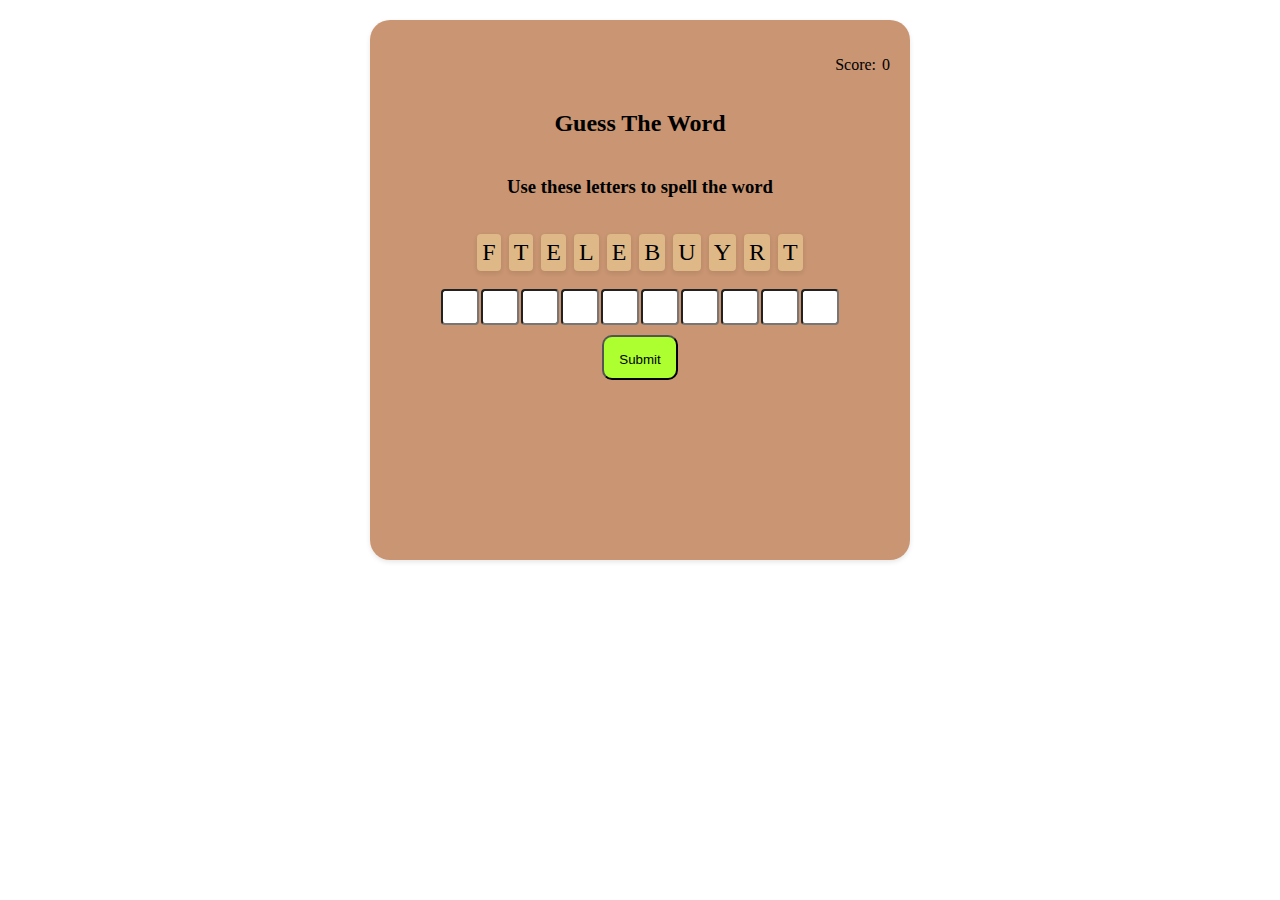
<file: scrambled_words/index.html>
<!DOCTYPE html>
<html lang="en">
<head>
    <meta charset="UTF-8">
    <meta name="viewport" content="width=device-width, initial-scale=1.0">
    <link rel="stylesheet" href="./style.css">
    
    <title>Word Game</title>
</head>
<body>
    

    <div class="container">
        <div class="score_container">
    <p id= "score" class="score">Score:</p>
    <p id= "value" class="value">0</p>
   
</div>
    <h2>Guess The Word</h2>
    <h3>Use these letters to spell the word</h3>
    <p id= "generated_text">
        <span class="letters">F</span>
        <span class="letters">T</span>
        <span class="letters">E</span>
        <span class="letters">L</span>
        <span class="letters">E</span>
        <span class="letters">B</span>
        <span class="letters">U </span>
        <span class="letters">Y</span>
        <span class="letters">R</span>
        <span class="letters">T</span>
   
    </p>
    <div id = "input_boxes" class = "input_boxes">
    <input type="text" >
    <input type="text">
    <input type="text">
    <input type="text">
    <input type="text">
    <input type="text">
    <input type="text">
    <input type="text">
    <input type="text">
    <input type="text">
    </div>
    <button id="submit_button">Submit</button>
    
    </div>
    <p id="result_message"></p>
    <script src="./script.js"></script>
</body>
</html>
</file>
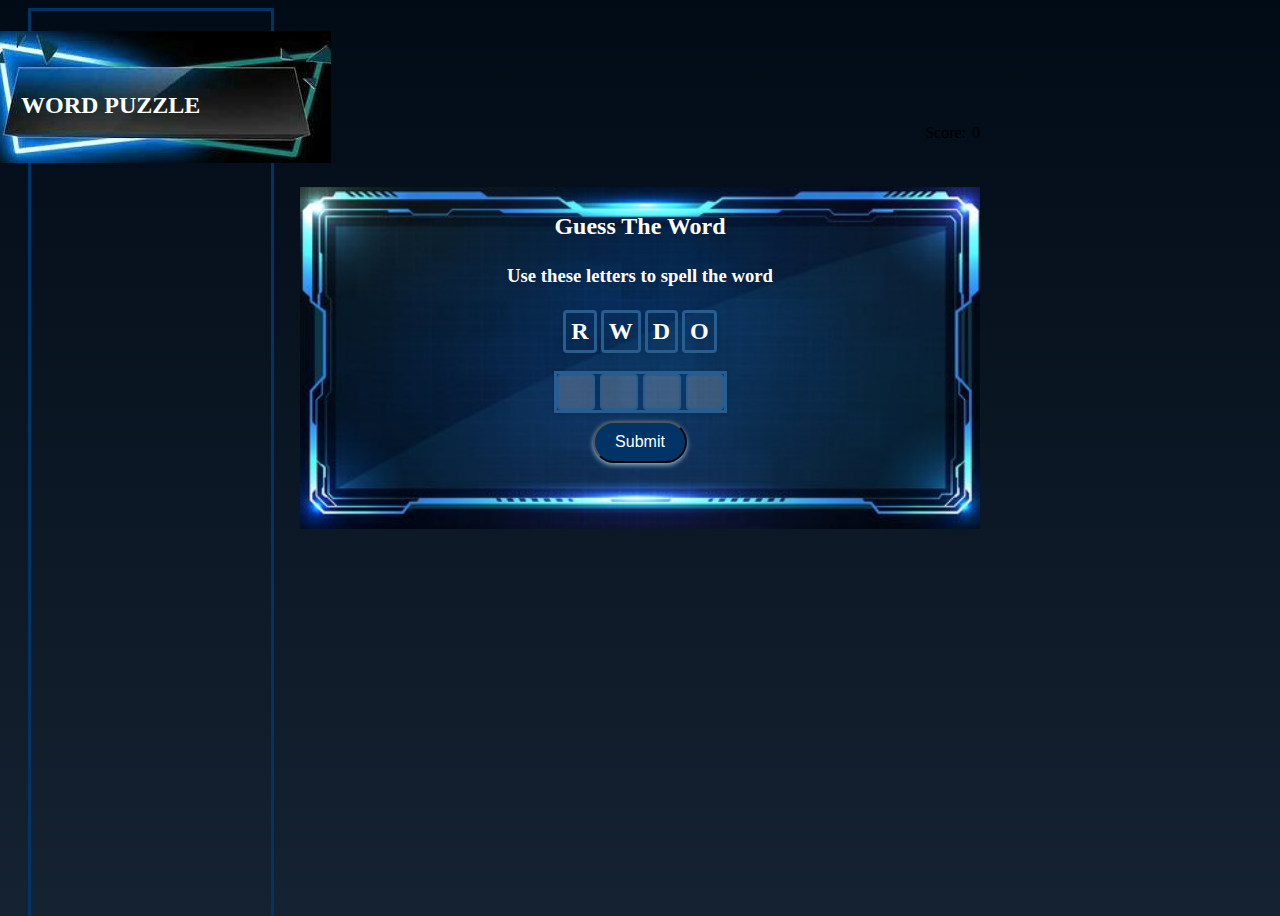
<file: landing.html>
<!DOCTYPE html>
<html lang="en">
<head>
    <meta charset="UTF-8">
    <meta name="viewport" content="width=device-width, initial-scale=1.0">
    <link rel="stylesheet" href="./style.css">
    
    <title>Word Game</title>
</head>
<body>
    <div class="sidebar">
    <div class="logo">
        <p class="title">WORD PUZZLE</p>
    </div>
    <div id="player-list">
       
      
    </div>
    </div>

    <div class="container">
        <div class="score_container">
    <p id= "score" class="score">Score:</p>
    <p id= "value" class="value">0</p>

    
    
   
</div>
    <h2>Guess The Word</h2>
    <h3>Use these letters to spell the word</h3>
    
    
    <p id= "generated_text">
      
   
    </p>
    <div id = "input_boxes" class = "input_boxes">
    
    </div>
    <p id="result_message"></p>
    <audio id="correct_sound" src="./sound-effects/correct-6033.mp3"></audio>
    <audio id="wrong-sound" src="./sound-effects/wrong-47985.mp3"></audio>
    <button id="submit_button">Submit</button>
    <div class="game-over-container" id="game-over-container">
        <p id="winner-message"></p>
        <button id = "play-again-button">Play Again</button>
    </div>
    
    </div>
    
    <script src="./script.js"></script>
</body>
</html>
</file>
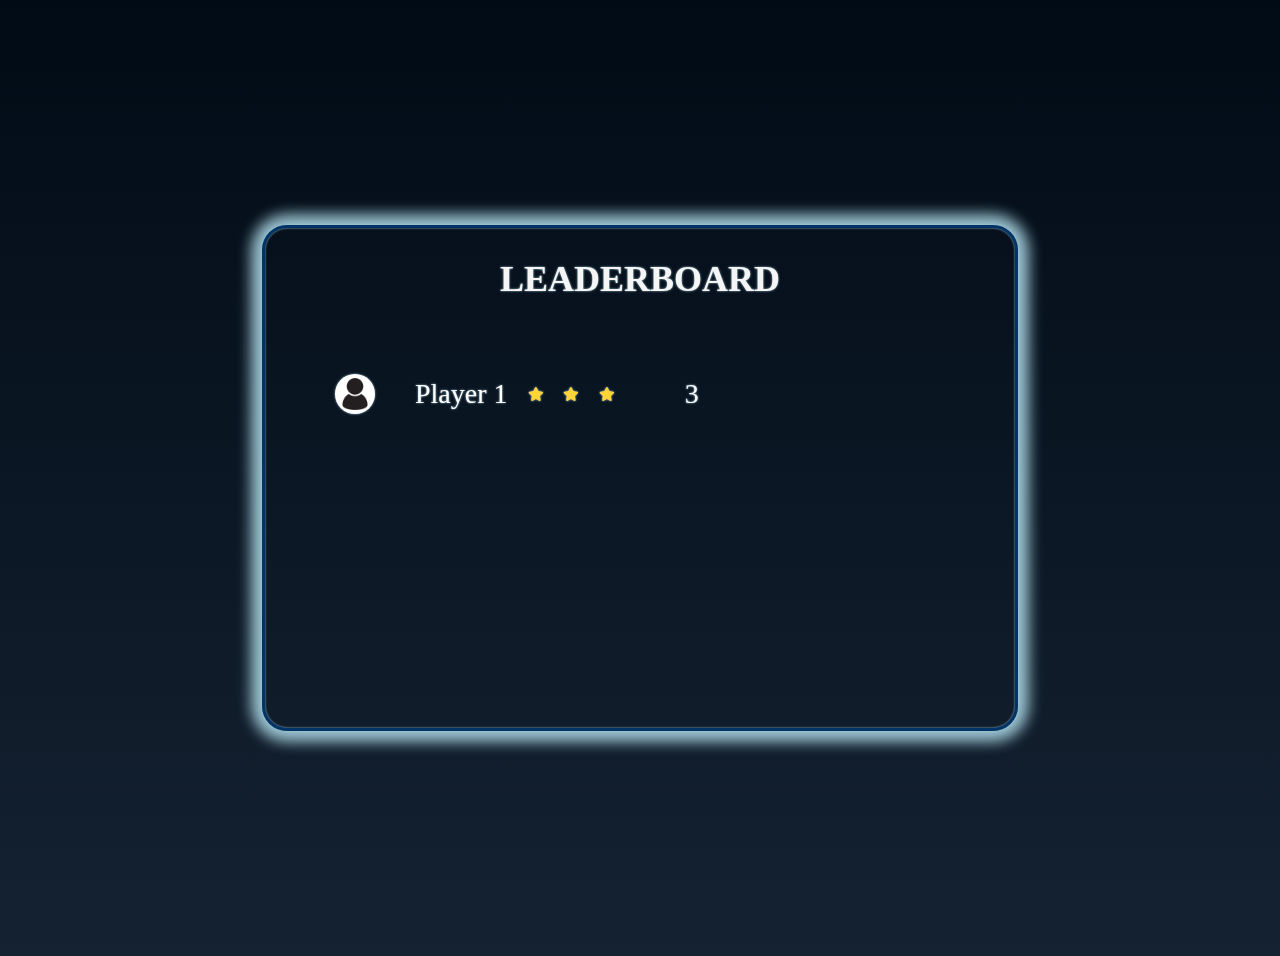
<file: leaderboard.html>
<!DOCTYPE html>
<html lang="en">
<head>
    <meta charset="UTF-8">
    <meta name="viewport" content="width=device-width, initial-scale=1.0">
    <title>LeaderBoard</title>
    <style>
        body{
            background: linear-gradient(to bottom, #010b16, #152231);
            background-size: cover;
            display: flex;
            justify-content: center;
            align-items: center;
            padding: 20px;
            height: 100vh; 
        }
        .container {
           
            border-radius: 25px;
            box-shadow: 0 0 10px rgba(0, 0, 0, 0.1);
            border-style: solid;
            
            border-color: #003366;
            background-color: transparent; 
            box-shadow: 0 0 1em 0.5em rgba(173, 216, 230, 0.8);
            filter: drop-shadow(0 0 1px rgba(173, 216, 230, 0.8));
            height: 500px;
            width: 750px;
            overflow-y: auto;
        

        }
        h2{
            color: whitesmoke;
            text-align: center;
            font-size: 36px;
            font-weight: bold;
            font-family: cursive;
           

        }

        p{
            font-family: cursive;
            font-size: 28px;
            
        }
        .player-container{
            padding: 10px;
            margin-left: 40px;
            display:flex;
            flex-direction: column;
           
        }
        .players{
            display: flex;
            flex-direction: row;
            align-items: center;
           gap: 20px;
            color: white;
        }
        .images{
            border-radius: 50%;
            width: 40px;
            height: 40px;
            margin: 10px;
            padding: 10px;
        }
        .wins{
            margin-left: 40px;
            padding: 10px; 
            color: white;
        }
        
    </style>
</head>

<body>
    <div class="container">
        <h2>LEADERBOARD</h2>
        <div class="player-container" id="leaderboard">
            <div class= "players">
                
                <img class="images" src="../images/profile-icon.jpg" alt="profile">
                <p>Player 1</p>
                   <svg xmlns="http://www.w3.org/2000/svg" height="14" width="15.75" viewBox="0 0 576 512"><!--!Font Awesome Free 6.7.2 by @fontawesome - https://fontawesome.com License - https://fontawesome.com/license/free Copyright 2025 Fonticons, Inc.--><path fill="#FFD43B" d="M316.9 18C311.6 7 300.4 0 288.1 0s-23.4 7-28.8 18L195 150.3 51.4 171.5c-12 1.8-22 10.2-25.7 21.7s-.7 24.2 7.9 32.7L137.8 329 113.2 474.7c-2 12 3 24.2 12.9 31.3s23 8 33.8 2.3l128.3-68.5 128.3 68.5c10.8 5.7 23.9 4.9 33.8-2.3s14.9-19.3 12.9-31.3L438.5 329 542.7 225.9c8.6-8.5 11.7-21.2 7.9-32.7s-13.7-19.9-25.7-21.7L381.2 150.3 316.9 18z"/></svg>
                   <svg xmlns="http://www.w3.org/2000/svg" height="14" width="15.75" viewBox="0 0 576 512"><!--!Font Awesome Free 6.7.2 by @fontawesome - https://fontawesome.com License - https://fontawesome.com/license/free Copyright 2025 Fonticons, Inc.--><path fill="#FFD43B" d="M316.9 18C311.6 7 300.4 0 288.1 0s-23.4 7-28.8 18L195 150.3 51.4 171.5c-12 1.8-22 10.2-25.7 21.7s-.7 24.2 7.9 32.7L137.8 329 113.2 474.7c-2 12 3 24.2 12.9 31.3s23 8 33.8 2.3l128.3-68.5 128.3 68.5c10.8 5.7 23.9 4.9 33.8-2.3s14.9-19.3 12.9-31.3L438.5 329 542.7 225.9c8.6-8.5 11.7-21.2 7.9-32.7s-13.7-19.9-25.7-21.7L381.2 150.3 316.9 18z"/></svg>
                   <svg xmlns="http://www.w3.org/2000/svg" height="14" width="15.75" viewBox="0 0 576 512"><!--!Font Awesome Free 6.7.2 by @fontawesome - https://fontawesome.com License - https://fontawesome.com/license/free Copyright 2025 Fonticons, Inc.--><path fill="#FFD43B" d="M316.9 18C311.6 7 300.4 0 288.1 0s-23.4 7-28.8 18L195 150.3 51.4 171.5c-12 1.8-22 10.2-25.7 21.7s-.7 24.2 7.9 32.7L137.8 329 113.2 474.7c-2 12 3 24.2 12.9 31.3s23 8 33.8 2.3l128.3-68.5 128.3 68.5c10.8 5.7 23.9 4.9 33.8-2.3s14.9-19.3 12.9-31.3L438.5 329 542.7 225.9c8.6-8.5 11.7-21.2 7.9-32.7s-13.7-19.9-25.7-21.7L381.2 150.3 316.9 18z"/></svg>
                    <p class= "wins">3</p>
                    
            </div>
           
        </div>
    </div>

    <script>
        
        async function fetchLeaderboard() {
            try {
                const response = await fetch('http://localhost:8080/leaderboard');
                const data = await response.json();
                renderLeaderboard(data.leaderboard);
            } catch (error) {
                console.error('Error fetching leaderboard:', error);
            }
        }

       
        function renderLeaderboard(leaderboard) {
            const leaderboardContainer = document.getElementById('leaderboard');
            leaderboardContainer.innerHTML = ''; 

            leaderboard.forEach((player, index) => {
                const playerDiv = document.createElement('div');
                playerDiv.className = 'players';

                playerDiv.innerHTML = `
                    
                    <p>Player 1</p>
                   <svg xmlns="http://www.w3.org/2000/svg" height="14" width="15.75" viewBox="0 0 576 512"><!--!Font Awesome Free 6.7.2 by @fontawesome - https://fontawesome.com License - https://fontawesome.com/license/free Copyright 2025 Fonticons, Inc.--><path fill="#FFD43B" d="M316.9 18C311.6 7 300.4 0 288.1 0s-23.4 7-28.8 18L195 150.3 51.4 171.5c-12 1.8-22 10.2-25.7 21.7s-.7 24.2 7.9 32.7L137.8 329 113.2 474.7c-2 12 3 24.2 12.9 31.3s23 8 33.8 2.3l128.3-68.5 128.3 68.5c10.8 5.7 23.9 4.9 33.8-2.3s14.9-19.3 12.9-31.3L438.5 329 542.7 225.9c8.6-8.5 11.7-21.2 7.9-32.7s-13.7-19.9-25.7-21.7L381.2 150.3 316.9 18z"/></svg>
                   <svg xmlns="http://www.w3.org/2000/svg" height="14" width="15.75" viewBox="0 0 576 512"><!--!Font Awesome Free 6.7.2 by @fontawesome - https://fontawesome.com License - https://fontawesome.com/license/free Copyright 2025 Fonticons, Inc.--><path fill="#FFD43B" d="M316.9 18C311.6 7 300.4 0 288.1 0s-23.4 7-28.8 18L195 150.3 51.4 171.5c-12 1.8-22 10.2-25.7 21.7s-.7 24.2 7.9 32.7L137.8 329 113.2 474.7c-2 12 3 24.2 12.9 31.3s23 8 33.8 2.3l128.3-68.5 128.3 68.5c10.8 5.7 23.9 4.9 33.8-2.3s14.9-19.3 12.9-31.3L438.5 329 542.7 225.9c8.6-8.5 11.7-21.2 7.9-32.7s-13.7-19.9-25.7-21.7L381.2 150.3 316.9 18z"/></svg>
                   <svg xmlns="http://www.w3.org/2000/svg" height="14" width="15.75" viewBox="0 0 576 512"><!--!Font Awesome Free 6.7.2 by @fontawesome - https://fontawesome.com License - https://fontawesome.com/license/free Copyright 2025 Fonticons, Inc.--><path fill="#FFD43B" d="M316.9 18C311.6 7 300.4 0 288.1 0s-23.4 7-28.8 18L195 150.3 51.4 171.5c-12 1.8-22 10.2-25.7 21.7s-.7 24.2 7.9 32.7L137.8 329 113.2 474.7c-2 12 3 24.2 12.9 31.3s23 8 33.8 2.3l128.3-68.5 128.3 68.5c10.8 5.7 23.9 4.9 33.8-2.3s14.9-19.3 12.9-31.3L438.5 329 542.7 225.9c8.6-8.5 11.7-21.2 7.9-32.7s-13.7-19.9-25.7-21.7L381.2 150.3 316.9 18z"/></svg>
                    <p class= "wins">3</p>
                `;

                leaderboardContainer.appendChild(playerDiv);
            });
        }

        // Fetch and render leaderboard when the page loads
        document.addEventListener('DOMContentLoaded', fetchLeaderboard);
    </script>
</body>
</html>
</file>
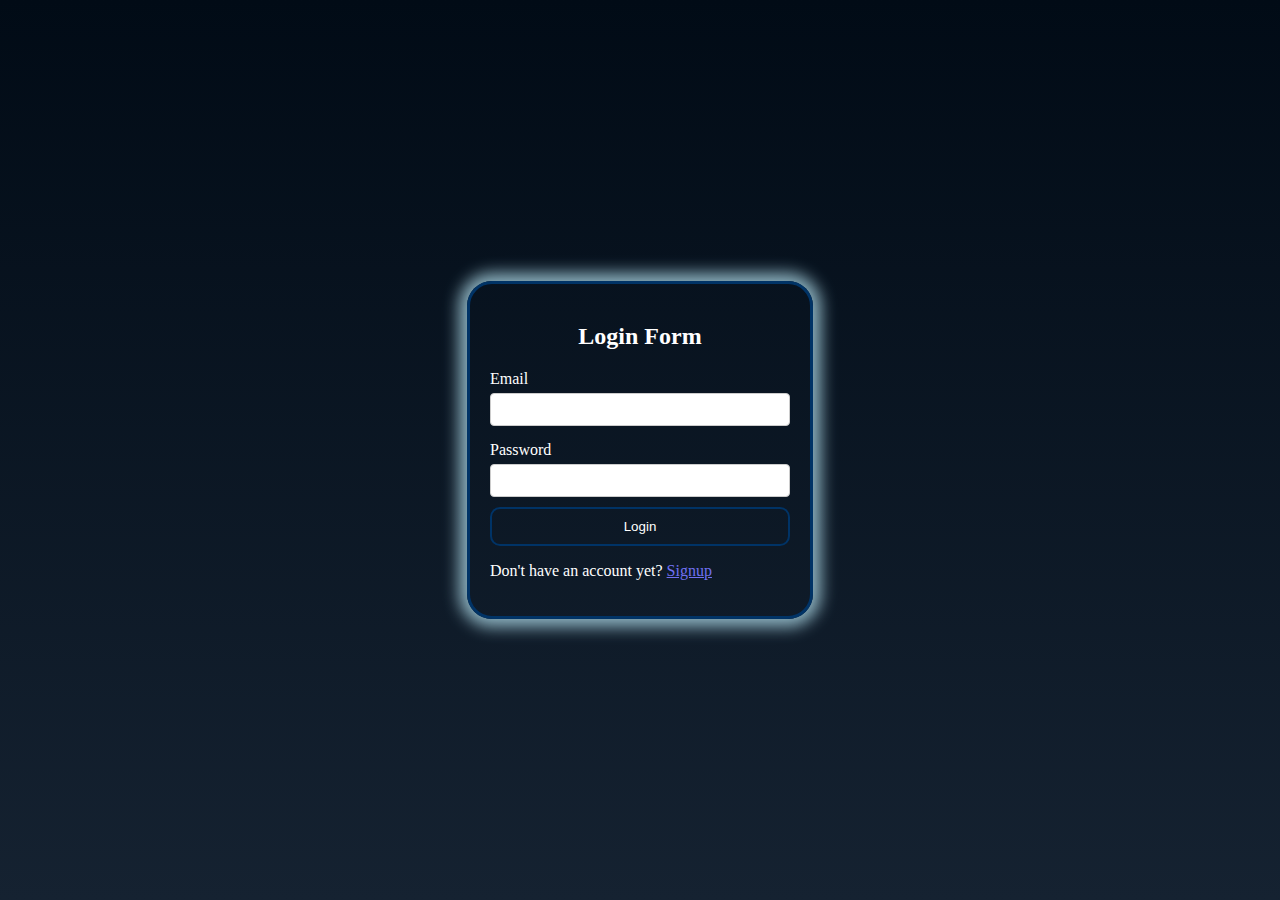
<file: login.html>
<!DOCTYPE html>
<html lang="en">
<head>
    <meta charset="UTF-8">
    <meta name="viewport" content="width=device-width, initial-scale=1.0">
    <link rel="stylesheet" href="./login.css">
    <title>Login</title>
    

        
</head>

<body>
    <div class="container">
        <h2>Login Form</h2>
        <form id="loginForm">
            <div class="form-group">
                <label for="email">Email</label>
                <div id = "input_boxes" class = "input_boxes">
                    <input type="email" id="email" name="email" required>
                </div>
                
            </div>
            <div class="form-group">
                <label for="password">Password</label>
                <div id = "input_boxes" class = "input_boxes">
                <input type="password" id="password" name="password" required>
                <div id = "input_boxes" class = "input_boxes"></div>
            </div>
            <button type="submit"><a href="./menu.html" style="text-decoration: none; color: white">Login</a></button>
        </form>
        <p >Don't have an account yet? <a href="./signup.html">Signup</a></p>
    </div>
    <script>

        let userId = null;
        let username = null;
        document.getElementById("loginForm").addEventListener("submit", async (e) => {
    e.preventDefault();
    const email = document.getElementById("email").value;
    const password = document.getElementById("password").value;

    try {
        const response = await fetch("http://localhost:8080/login", {
            method: "POST",
            headers: {
                "Content-Type": "application/json",
            },
            body: JSON.stringify({ email, password }),
        });

        const result = await response.json();
        console.log(result);
        if (response.ok) {
            localStorage.setItem("userId", result.user_id);
            localStorage.setItem("username", result.username);
            
            
            window.location.href = "./menu.html"; // Show success message
        } else {
            
        }
    } catch (error) {
        console.error("Error:", error);
    }
});

    </script>
    <script src="./script.js"></script>
</body>
</html>
</file>
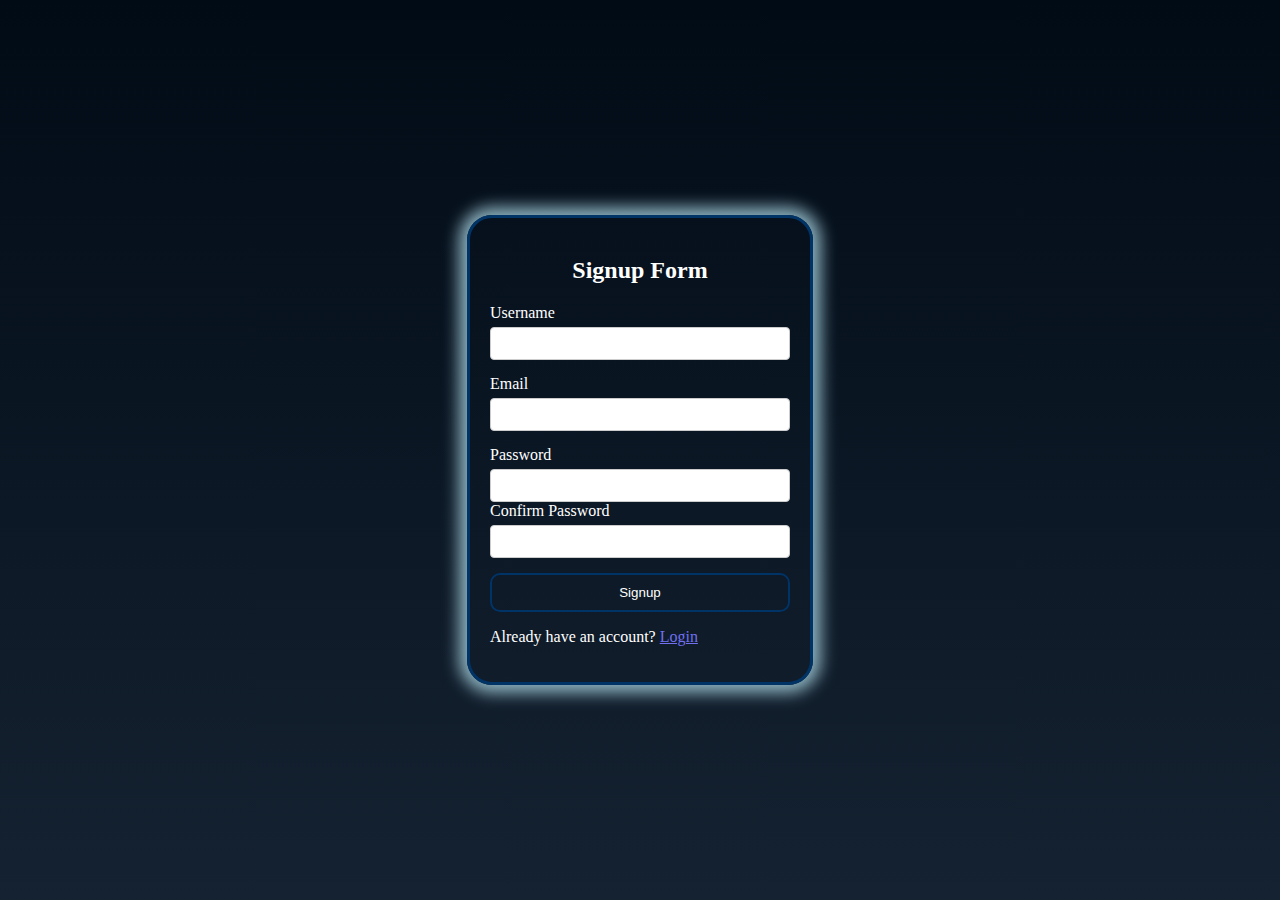
<file: signup.html>
<!DOCTYPE html>
<html lang="en">
<head>
    <meta charset="UTF-8">
    <meta name="viewport" content="width=device-width, initial-scale=1.0">
    <title>Sign up</title>
    <style>
        body {
            background: linear-gradient(to bottom, #010b16, #152231);
            background-repeat: no-repeat;
            font-family: cursive;
            background-size: cover;
            font-family: cursive;
            background-color: #f4f4f4;
            display: flex;
            justify-content: center;
            align-items: center;
            height: 100vh;
            margin: 0;
        }

        .container {
            border-radius: 25px;
            box-shadow: 0 0 10px rgba(0, 0, 0, 0.1);
            border-style: solid;
            
            border-color: #003366;
            background-color: transparent; 
            box-shadow: 0 0 1em 0.5em rgba(173, 216, 230, 0.8);
          
            padding: 20px;
           
           
            width: 300px;
        }

        h2 {
            color: white;
            margin-bottom: 20px;
            text-align: center;
        }

        .form-group {
            margin-bottom: 15px;
        }

        label {
            color: white;
            display: block;
            margin-bottom: 5px;
        }

        input {
            width: 100%;
            padding: 8px;
            box-sizing: border-box;
            border: 1px solid #ccc;
            border-radius: 4px;
        }

        button {
            background-color: transparent;
            border-color: #003366;
            
            border-style: solid;
             
          
            border-radius: 10px;
            width: 100%;
            padding: 10px;
           
            
            color: white;
            border-radius: 10px;
            cursor: pointer;
        }

       

        a{
        color: rgb(112, 112, 241);
        }

        p{
            color: white;
        }

        button::after {
        content: '';
        position: absolute;
        top: 0;
        left: 0;
        right: 0;
        bottom: 0;
        opacity: 0.6;
        box-shadow: 0 0 1em 0.5em rgba(173, 216, 230, 0.8);
        filter: blur(10px); 
        z-index: -1; 
        opacity: 0; 
        transition: opacity 0.3s; 
    
        }


    button:hover::after {
        opacity: 1;
    }

    button:hover{

        transform: translateY(-2px);
    } 

        #message {
            margin-top: 20px;
            text-align: center;
        }

        .error {
            color: red;
            font-size: 0.9em;
        }

        .password-hint {
            font-size: 0.9em;
            color: #666;
            margin-top: 5px;
            display: none;
        }

        .password-strength {
            margin-top: 5px;
        }

        .password-strength div {
            height: 5px;
            border-radius: 4px;
        }

        .weak {
            width: 33%;
            background-color: red;
        }

        .medium {
            width: 66%;
            background-color: orange;
        }

        .strong {
            width: 100%;
            background-color: green;
        }
    </style>
</head>

<body>
    <div class="container">
        <h2>Signup Form</h2>
        <form id="signupForm">
            <div class="form-group">
                <label for="username">Username</label>
                <input type="text" id="username" name="username" required>
            </div>
            <div class="form-group">
                <label for="email">Email</label>
                <input type="email" id="email" name="email" required>
            </div>
            <div class="form-group">
                <label for="password">Password</label>
                <input type="password" id="password" name="password" required>
            <div class="form-group">
                <label for="confirmPassword">Confirm Password</label>
                <input type="password" id="confirmPassword"
                    name="confirmPassword" required>
                <span id="confirmPasswordError" class="error"></span>
            </div>
            <button type="submit"><a href="./menu.html" style="text-decoration: none; color: white">Signup</a></button>
        </form>
        <p >Already have an account? <a href="./login.html">Login</a></p>
    </div>


    <script>
        document.getElementById("signupForm").addEventListener("submit", async (e) => {
            e.preventDefault();
    
            const username = document.getElementById("username").value;
            const email = document.getElementById("email").value;
            const password = document.getElementById("password").value;
            const confirmPassword = document.getElementById("confirmPassword").value;
    
            if (password !== confirmPassword) {
                document.getElementById("confirmPasswordError").innerText = "Passwords do not match!";
                return;
            }
    
            const response = await fetch("http://localhost:8080/signup", {
                method: "POST",
                headers: { "Content-Type": "application/json" },
                body: JSON.stringify({ username, email, password }),
            });
    
            const result = await response.json();
    
            if (response.ok) {
               
                window.location.href = "./login.html";
            } else {
               
            }
        });
    </script>
    
</body>
</html>
</file>
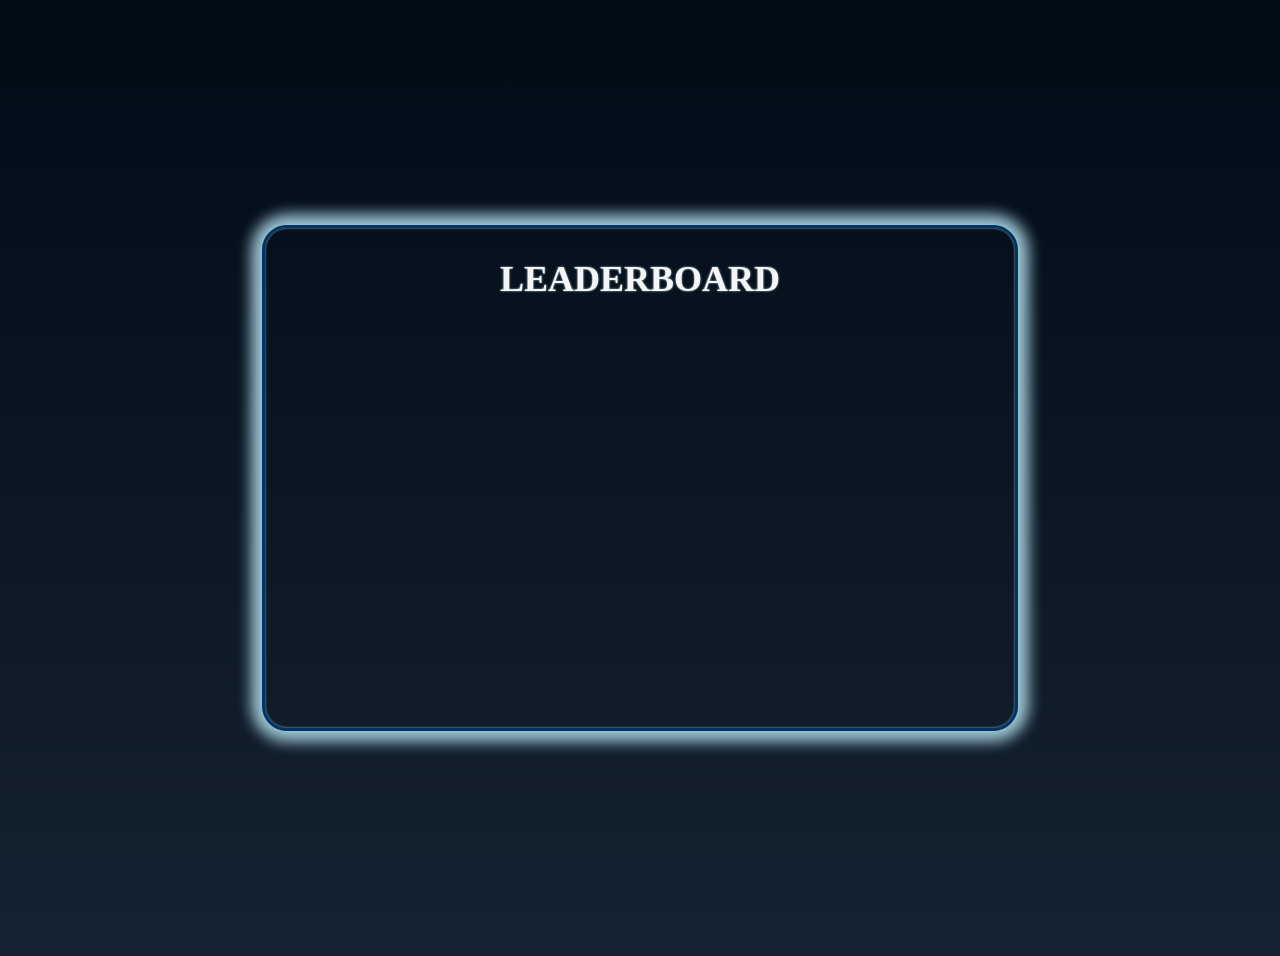
<file: scrambled_words/frontend/leaderboard.html>
<!DOCTYPE html>
<html lang="en">
<head>
    <meta charset="UTF-8">
    <meta name="viewport" content="width=device-width, initial-scale=1.0">
    <title>LeaderBoard</title>
    <style>
        body{
            background: linear-gradient(to bottom, #010b16, #152231);
            background-size: cover;
            display: flex;
            justify-content: center;
            align-items: center;
            padding: 20px;
            height: 100vh; 
        }
        .container {
           
            border-radius: 25px;
            box-shadow: 0 0 10px rgba(0, 0, 0, 0.1);
            border-style: solid;
            
            border-color: #003366;
            background-color: transparent; 
            box-shadow: 0 0 1em 0.5em rgba(173, 216, 230, 0.8);
            filter: drop-shadow(0 0 1px rgba(173, 216, 230, 0.8));
            height: 500px;
            width: 750px;
            overflow-y: auto;
        

        }
        h2{
            color: whitesmoke;
            text-align: center;
            font-size: 36px;
            font-weight: bold;
            font-family: cursive;
           

        }

        p{
            font-family: cursive;
            font-size: 28px;
            
        }
        .player-container{
            padding: 10px;
            margin-left: 40px;
           
        }
        .players{
            display: flex;
            flex-direction: row;
            align-items: center;
           gap: 20px;
            color: white;
        }
        .images{
            border-radius: 50%;
            width: 40px;
            height: 40px;
            margin: 10px;
            padding: 10px;
        }
        .wins{
            margin-left: 40px;
            padding: 10px; 
            color: white;
        }
        
    </style>
</head>

<body>
    <div class="container">
        <h2>LEADERBOARD</h2>
        <div class="player-container" id="leaderboard">
           
        </div>
    </div>

    <script>
        
        async function fetchLeaderboard() {
            try {
                const response = await fetch('http://localhost:8080/leaderboard');
                const data = await response.json();
                renderLeaderboard(data.leaderboard);
            } catch (error) {
                console.error('Error fetching leaderboard:', error);
            }
        }

       
        function renderLeaderboard(leaderboard) {
            const leaderboardContainer = document.getElementById('leaderboard');
            leaderboardContainer.innerHTML = ''; 

            leaderboard.forEach((player, index) => {
                const playerDiv = document.createElement('div');
                playerDiv.className = 'players';

                playerDiv.innerHTML = `
                    <image class="images" src="../images/profile-icon.jpg"></image>
                    <p>${player.username}</p>
                   <svg xmlns="http://www.w3.org/2000/svg" height="14" width="15.75" viewBox="0 0 576 512"><!--!Font Awesome Free 6.7.2 by @fontawesome - https://fontawesome.com License - https://fontawesome.com/license/free Copyright 2025 Fonticons, Inc.--><path fill="#FFD43B" d="M316.9 18C311.6 7 300.4 0 288.1 0s-23.4 7-28.8 18L195 150.3 51.4 171.5c-12 1.8-22 10.2-25.7 21.7s-.7 24.2 7.9 32.7L137.8 329 113.2 474.7c-2 12 3 24.2 12.9 31.3s23 8 33.8 2.3l128.3-68.5 128.3 68.5c10.8 5.7 23.9 4.9 33.8-2.3s14.9-19.3 12.9-31.3L438.5 329 542.7 225.9c8.6-8.5 11.7-21.2 7.9-32.7s-13.7-19.9-25.7-21.7L381.2 150.3 316.9 18z"/></svg>
                   <svg xmlns="http://www.w3.org/2000/svg" height="14" width="15.75" viewBox="0 0 576 512"><!--!Font Awesome Free 6.7.2 by @fontawesome - https://fontawesome.com License - https://fontawesome.com/license/free Copyright 2025 Fonticons, Inc.--><path fill="#FFD43B" d="M316.9 18C311.6 7 300.4 0 288.1 0s-23.4 7-28.8 18L195 150.3 51.4 171.5c-12 1.8-22 10.2-25.7 21.7s-.7 24.2 7.9 32.7L137.8 329 113.2 474.7c-2 12 3 24.2 12.9 31.3s23 8 33.8 2.3l128.3-68.5 128.3 68.5c10.8 5.7 23.9 4.9 33.8-2.3s14.9-19.3 12.9-31.3L438.5 329 542.7 225.9c8.6-8.5 11.7-21.2 7.9-32.7s-13.7-19.9-25.7-21.7L381.2 150.3 316.9 18z"/></svg>
                   <svg xmlns="http://www.w3.org/2000/svg" height="14" width="15.75" viewBox="0 0 576 512"><!--!Font Awesome Free 6.7.2 by @fontawesome - https://fontawesome.com License - https://fontawesome.com/license/free Copyright 2025 Fonticons, Inc.--><path fill="#FFD43B" d="M316.9 18C311.6 7 300.4 0 288.1 0s-23.4 7-28.8 18L195 150.3 51.4 171.5c-12 1.8-22 10.2-25.7 21.7s-.7 24.2 7.9 32.7L137.8 329 113.2 474.7c-2 12 3 24.2 12.9 31.3s23 8 33.8 2.3l128.3-68.5 128.3 68.5c10.8 5.7 23.9 4.9 33.8-2.3s14.9-19.3 12.9-31.3L438.5 329 542.7 225.9c8.6-8.5 11.7-21.2 7.9-32.7s-13.7-19.9-25.7-21.7L381.2 150.3 316.9 18z"/></svg>
                    <p class= "wins">${player.wins}</p>
                `;

                leaderboardContainer.appendChild(playerDiv);
            });
        }

        // Fetch and render leaderboard when the page loads
        document.addEventListener('DOMContentLoaded', fetchLeaderboard);
    </script>
</body>
</html>
</file>
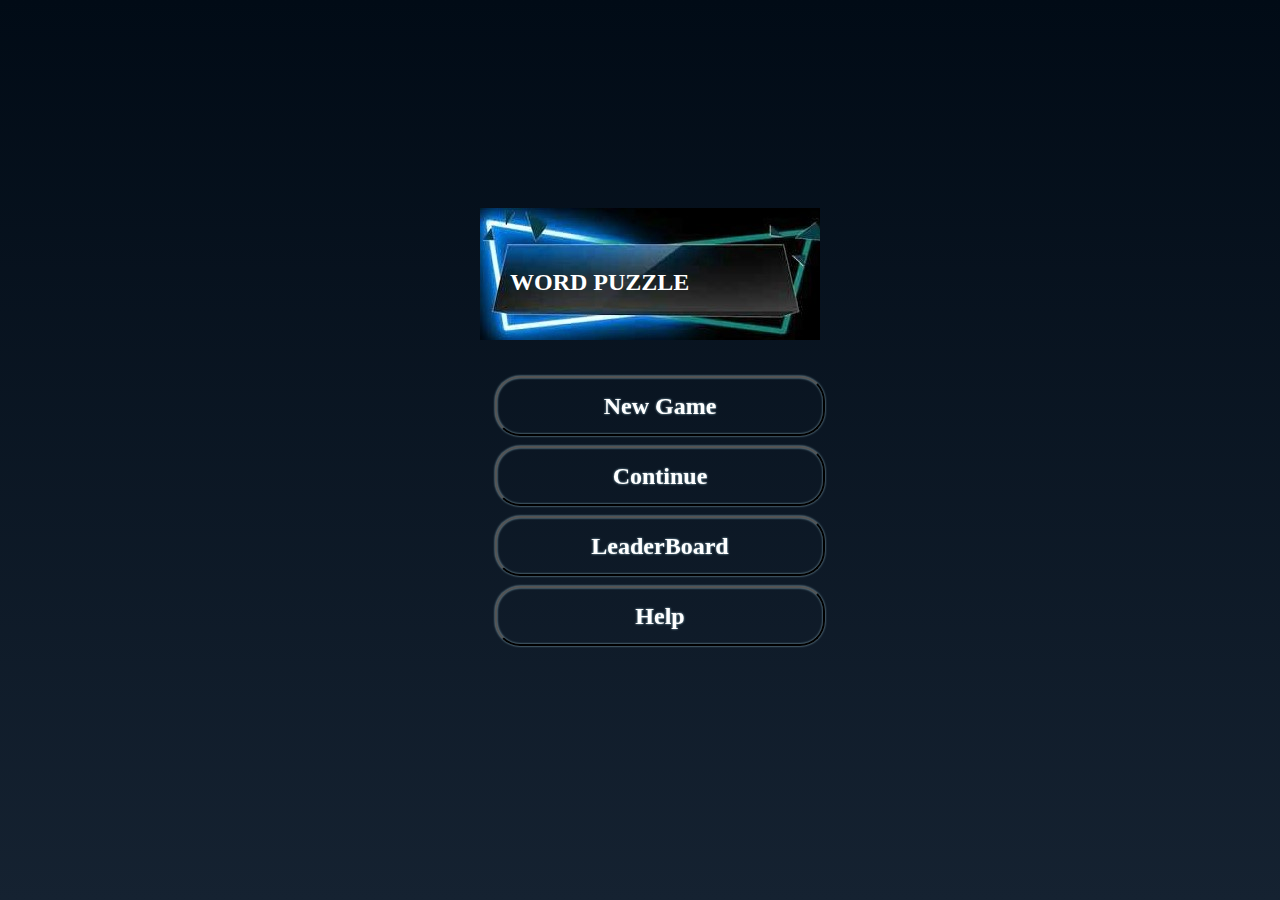
<file: scrambled_words/frontend/menu.html>
<!DOCTYPE html>
<html lang="en">
<head>
    <meta charset="UTF-8">
    <meta name="viewport" content="width=device-width, initial-scale=1.0">
    <link rel="stylesheet" href="./menu.css">
    <title>Menu</title>
    
</head>
<body>
    <div class="logo">
        <p class="title">  WORD PUZZLE</p>
    </div>

    <nav>
        <ul>
            
                <button class="menu" id="new-game-btn">New Game</button>
             
              
                <button class="menu" id="continue-btn">Continue</button>
              
              
                <button class="menu"><a href="./leaderboard.html">LeaderBoard</a></button>
              
              
                <button class="menu"><a href="./help.html">Help</a></button>
            
            
            
        </ul>
    </nav>
    
    <script src="./menu.js"></script>
</body>
</html>
</file>
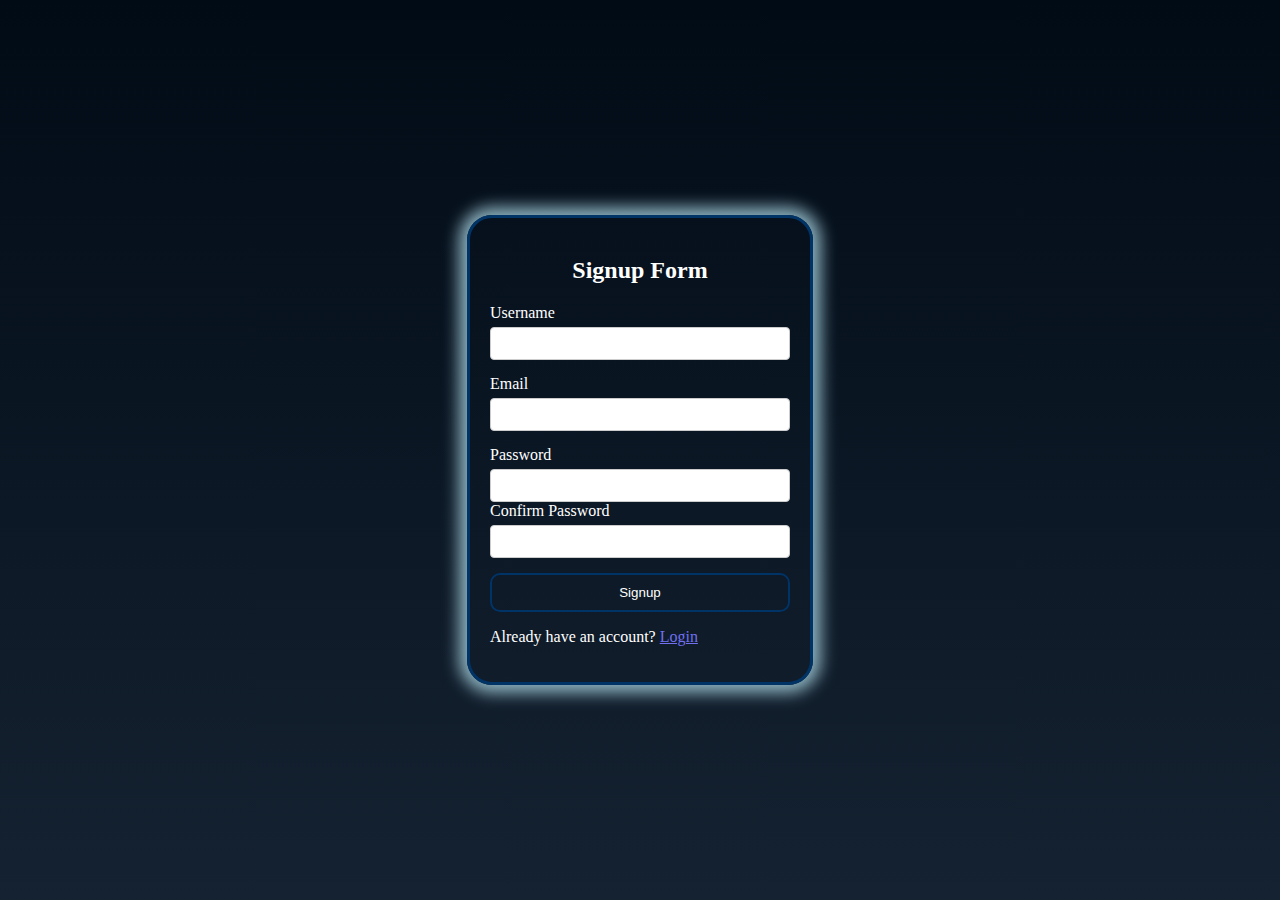
<file: scrambled_words/frontend/signup.html>
<!DOCTYPE html>
<html lang="en">
<head>
    <meta charset="UTF-8">
    <meta name="viewport" content="width=device-width, initial-scale=1.0">
    <title>Sign up</title>
    <style>
        body {
            background: linear-gradient(to bottom, #010b16, #152231);
            background-repeat: no-repeat;
            font-family: cursive;
            background-size: cover;
            font-family: cursive;
            background-color: #f4f4f4;
            display: flex;
            justify-content: center;
            align-items: center;
            height: 100vh;
            margin: 0;
        }

        .container {
            border-radius: 25px;
            box-shadow: 0 0 10px rgba(0, 0, 0, 0.1);
            border-style: solid;
            
            border-color: #003366;
            background-color: transparent; 
            box-shadow: 0 0 1em 0.5em rgba(173, 216, 230, 0.8);
          
            padding: 20px;
           
           
            width: 300px;
        }

        h2 {
            color: white;
            margin-bottom: 20px;
            text-align: center;
        }

        .form-group {
            margin-bottom: 15px;
        }

        label {
            color: white;
            display: block;
            margin-bottom: 5px;
        }

        input {
            width: 100%;
            padding: 8px;
            box-sizing: border-box;
            border: 1px solid #ccc;
            border-radius: 4px;
        }

        button {
            background-color: transparent;
            border-color: #003366;
            
            border-style: solid;
             
          
            border-radius: 10px;
            width: 100%;
            padding: 10px;
           
            
            color: white;
            border-radius: 10px;
            cursor: pointer;
        }

       

        a{
        color: rgb(112, 112, 241);
        }

        p{
            color: white;
        }

        button::after {
        content: '';
        position: absolute;
        top: 0;
        left: 0;
        right: 0;
        bottom: 0;
        opacity: 0.6;
        box-shadow: 0 0 1em 0.5em rgba(173, 216, 230, 0.8);
        filter: blur(10px); 
        z-index: -1; 
        opacity: 0; 
        transition: opacity 0.3s; 
    
        }


    button:hover::after {
        opacity: 1;
    }

    button:hover{

        transform: translateY(-2px);
    } 

        #message {
            margin-top: 20px;
            text-align: center;
        }

        .error {
            color: red;
            font-size: 0.9em;
        }

        .password-hint {
            font-size: 0.9em;
            color: #666;
            margin-top: 5px;
            display: none;
        }

        .password-strength {
            margin-top: 5px;
        }

        .password-strength div {
            height: 5px;
            border-radius: 4px;
        }

        .weak {
            width: 33%;
            background-color: red;
        }

        .medium {
            width: 66%;
            background-color: orange;
        }

        .strong {
            width: 100%;
            background-color: green;
        }
    </style>
</head>

<body>
    <div class="container">
        <h2>Signup Form</h2>
        <form id="signupForm">
            <div class="form-group">
                <label for="username">Username</label>
                <input type="text" id="username" name="username" required>
            </div>
            <div class="form-group">
                <label for="email">Email</label>
                <input type="email" id="email" name="email" required>
            </div>
            <div class="form-group">
                <label for="password">Password</label>
                <input type="password" id="password" name="password" required>
            <div class="form-group">
                <label for="confirmPassword">Confirm Password</label>
                <input type="password" id="confirmPassword"
                    name="confirmPassword" required>
                <span id="confirmPasswordError" class="error"></span>
            </div>
            <button type="submit">Signup</button>
        </form>
        <p >Already have an account? <a href="./login.html">Login</a></p>
    </div>


    <script>
        document.getElementById("signupForm").addEventListener("submit", async (e) => {
            e.preventDefault();
    
            const username = document.getElementById("username").value;
            const email = document.getElementById("email").value;
            const password = document.getElementById("password").value;
            const confirmPassword = document.getElementById("confirmPassword").value;
    
            if (password !== confirmPassword) {
                document.getElementById("confirmPasswordError").innerText = "Passwords do not match!";
                return;
            }
    
            const response = await fetch("http://localhost:8080/signup", {
                method: "POST",
                headers: { "Content-Type": "application/json" },
                body: JSON.stringify({ username, email, password }),
            });
    
            const result = await response.json();
    
            if (response.ok) {
                alert(result.message);
                window.location.href = "./login.html";
            } else {
                alert(result.error);
            }
        });
    </script>
    
</body>
</html>
</file>
<file: scrambled_words/style.css>
body{
    
    font-family: cursive;
    
}

.container {
    background-color: rgba(189, 125, 82, 0.815);
    display: flex;
    flex-direction: column;
    align-items: center;
    height: 100vh;
    max-width: 500px;
    height: 500px;
    margin: 20px auto;
    padding: 20px;
    border-radius: 20px;
    box-shadow: 0 2px 5px rgba(0, 0, 0, 0.1);


}
.score_container{
    display: flex;
    flex-direction: row;
    gap: 6px;
    align-self: flex-end;
}

.letters{
    display: inline-block; 
    background-color: burlywood; 
    box-shadow: 0 2px 5px rgba(0, 0, 0, 0.1);
    padding: 5px; 
    margin: 2px; 
    border-radius: 4px; 
    font-size: 24px; 
}

.input_boxes{
    display: flex;
    flex-direction: row;
    max-width: 480px;
    gap: 2px;
    
    
}

input {
    width: 30px;
    height: 30px;
    border-radius:4px ;
    font-size: large;
    font-family: cursive;
    text-align: center;
    
}

button {
    padding: 15px;
    border-radius: 10px;
    margin: 10px;
    height: 45px;
    background-color: greenyellow;

}
button:hover{
    background-color: rgb(125, 202, 9);
}
</file>
<file: style.css>
body{
    background: linear-gradient(to bottom, #010b16, #152231);
    font-family: cursive;
    position: relative; 
    display: flex;
    /* justify-content: center; 
    align-items: center; */
    height: 100vh;
    

}
.sidebar {
    display: flex;
    flex-direction: column;
    align-items: flex-start;
    width: 200px; 
    padding: 20px;
    border-style: solid;
    border-color: #003366;
    color: white;
    height: 100vh; 
    position: fixed;
    margin-left: 20px;
}

@media (min-width: 481px) and (max-width: 768px) {
    .sidebar {
        border: none; 
        margin-bottom: 50px;
        width: 100px; 
        padding: 10px;
        /* position: relative; */
        height: auto;
        margin-left: 10px;
        
    }
    .title{
        font-size: 10px;
    }

    .container {
        max-width: 90%;
        height: auto;
        margin-top: 50px;
        padding: 10px;
    }

    .score_container {
        flex-wrap: wrap; 
        justify-content: center;
        gap: 4px;
    }


    
    
    
}
@media (max-width: 480px) {
    .sidebar {
        border: none; 
        width: 20px;
        position: fixed;
    }

}


.container {
    /* background-color: rgba(189, 125, 82, 0.815); */
   
    background-image: url(./images/frame.jpg);
    
    
    background-repeat: no-repeat;
    background-size: contain; 
    background-position: center; 
    
    display: flex;
    flex-direction: column;
    align-items: center;
    
    width: 680px;
    height: 500px;
    margin-top: 100px;
    margin-left: auto;
    margin-right: auto;
    margin-bottom: auto;
   
    /* padding: 20px; */
    /* padding-top: 65px; */
    /* padding: 20px;
    border-radius: 20px;  */
    /* box-shadow: 0 2px 5px rgba(0, 0, 0, 0.1); */


}

.logo{
    background-image: url(./images/logo\ frame.jpg);
    width: 340px;
    height:132px;
    background-repeat: no-repeat;
    background-size: contain; 
    background-position: center; 
    margin-left: 20px;
    text-align: center;
    display: flex;
    align-items: center;
    align-self: center;
    
}
.title{
    color: white;
    font-size: 24px;
    font-weight: bold;
    margin-top: 40px;
    margin-left: 30px;
    
}
.score_container{
    display: flex;
    flex-direction: row;
    gap: 6px;
    align-self: flex-end;
}

h2 {
    padding-top: 35px;
    color: white;
    font-weight: bold;
    
}

h3{
    color: white;
    font-weight: bold;
    margin: 5px;
    padding: 0px;
}

.letters{
    display: inline-block; 
    background-color: transparent; 
    box-shadow: 0 2px 5px rgba(0, 0, 0, 0.1);
    padding: 5px; 
    margin: 2px; 
    border-radius: 4px; 
    font-size: 24px; 
    color: white;
    font-weight: bold; 
    border-style: solid;
    border-color: #285d92;
   
}
#result_message {
    color: rgb(156, 236, 35);
    font-weight:900;
    text-align: center;
    position: absolute;
    top: 45%; 
    left: 45%;
    transform: translate(-50%, -50%); 
    z-index: 100; 
    font-size: 40px;
    visibility: hidden; 
  
    
    animation: fadeIn 1s ease, zoom-in-zoom-out 1s ease infinite;
}

@keyframes zoom-in-zoom-out {
    0% {
        transform: scale(1, 1);
    }
    50% {
        transform: scale(1.5, 1.5);
    }
    100% {
        transform: scale(1, 1);
    }
}

@keyframes fadeIn {
    0% { 
        opacity: 0; 
    }
    100% { 
        opacity: 1; 
    }
}

.input_boxes {
    display: flex;
    flex-direction: row;
    max-width: 480px;
    gap: 5px;
    border-style: solid;
    border-color: #285d92;
    background-color: transparent; 
    box-shadow: 0 2px 5px rgba(0, 0, 0, 0.1);
    margin-bottom: 8px;
}

input {
    width: 30px;
    height: 30px;
    border-radius: 4px;
    font-size: large;
    font-family: cursive;
    text-align: center;
    border: 2px solid #285d92; 
    background-color: rgba(255, 255, 255, 0.2); 
    color: #ffffff; 
    outline: none; 
    transition: background-color 0.3s;
}

input:focus {
    background-color: rgba(255, 255, 255, 0.5); 
}
button {
    /* padding: 15px;
    border-radius: 10px;
    margin: 10px;
    height: 45px;
    background-color: greenyellow; */

    background-color: #003366; 
    color: #ffffff; 
   
    border-radius: 25px; 
    padding: 10px 20px; 
    font-size: 16px; 
    cursor: pointer; 
    position: relative; 
    transition: 0.3s; 
    box-shadow: 0 2px 5px rgba(173, 216, 230, 0.8);
}

button::after {
    content: '';
    position: absolute;
    top: 0;
    left: 0;
    right: 0;
    bottom: 0;
    background-color: rgba(173, 216, 230, 0.8); 
    filter: blur(10px); 
    z-index: -1; 
    opacity: 0; 
    transition: opacity 0.3s; 
}


button:hover::after {
    opacity: 1;
}

button:hover{
    
    transform: translateY(-2px);
}

    
.game-over-container{
    background-image: url(./images/gameoverframe.jpg);
    
    background-repeat: no-repeat;
    background-size: contain; 
    background-position: center; 
    padding: 60px;
    border-radius: 10px;
    display:flex;
    align-items: center;

    text-align: center;
    padding: 15px;
    position: fixed; 
    top: 50%; 
    left: 50%; 
    transform: translate(-50%, -50%);
    box-shadow: 0 4px 20px rgba(0, 0, 0, 0.2); 
    width: 300px;
    height: 200px; 
    visibility: hidden;  
    z-index: 100;

}

#play-again-button{
    margin-left: 75px;
    align-self: flex-end;

}
</file>
<file: login.css>
body {
        
        background: linear-gradient(to bottom, #010b16, #152231);
        background-repeat: no-repeat;
        font-family: cursive;
        background-size: cover;
        font-family: cursive;
        background-color: #f4f4f4;
        display: flex;
        justify-content: center;
        align-items: center;
        height: 100vh;
        margin: 0;
    }

    .container {
        border-radius: 25px;
            box-shadow: 0 0 10px rgba(0, 0, 0, 0.1);
            border-style: solid;
            
            border-color: #003366;
            background-color: transparent; 
            box-shadow: 0 0 1em 0.5em rgba(173, 216, 230, 0.8);
            /* filter: drop-shadow(0 0 1px rgba(173, 216, 230, 0.8)); */
            padding: 20px;
        /* border-radius: 5px;
        box-shadow: 0 0 10px rgba(0, 0, 0, 0.1); */
            width: 300px;
    }

    h2 {
        color: white;
        margin-bottom: 20px;
        text-align: center;
    }

    .form-group {
        margin-bottom: 15px;
    }

    label {
        color: white;
        display: block;
        margin-bottom: 5px;
    }

    input {
        width: 100%;
        padding: 8px;
        box-sizing: border-box;
        border: 1px solid #ccc;
        border-radius: 4px;
    }

    button {
        width: 100%;
        padding: 10px;
        background-color: transparent;
        border-color: #003366;
        margin-top: 10px;
        border-style: solid;
        cursor: pointer; 
        color: white;
        border-radius: 10px;
      
    }

    

    p{
        color: white;
    }

    #message {
        margin-top: 20px;
        text-align: center;
    }

    a{
        color: rgb(112, 112, 241);
    }

    button::after {
        content: '';
    position: absolute;
    top: 0;
    left: 0;
    right: 0;
    bottom: 0;
    opacity: 0.6;
    box-shadow: 0 0 1em 0.5em rgba(173, 216, 230, 0.8);
    filter: blur(10px); 
    z-index: -1; 
    opacity: 0; 
    transition: opacity 0.3s; 
    
}


button:hover::after {
    opacity: 1;
}

button:hover{

    transform: translateY(-2px);
}


   

    .error {
        color: red;
        font-size: 0.9em;
    }

    .password-hint {
        font-size: 0.9em;
        color: #666;
        margin-top: 5px;
        display: none;
    }

    .password-strength {
        margin-top: 5px;
    }

    .password-strength div {
        height: 5px;
        border-radius: 4px;
    }

    .weak {
        width: 33%;
        background-color: red;
    }

    .medium {
        width: 66%;
        background-color: orange;
    }

    .strong {
        width: 100%;
        background-color: green;
    }
</file>
<file: scrambled_words/frontend/menu.css>
body {
            /* background-image: url(../images/wallpapers.jpg); */
            background: linear-gradient(to bottom, #010b16, #152231);
            background-repeat: no-repeat;
            font-family: cursive;
            background-size: cover;
            background-color: #f4f4f4;
            display: flex;
            flex-direction: column;
            justify-content: center;
            align-items: center;
            height: 100vh;
            margin: 0;
        }

        .logo{
            background-image: url(../images/logo\ frame.jpg);
            width: 340px;
            height:132px;
            background-repeat: no-repeat;
            background-size: contain; 
            background-position: center; 
            margin-left: 20px;
            text-align: center;
            display: flex;
            align-items: center;
            align-self: center;
    
        }
        .title{
            color: white;
            font-size: 24px;
            font-weight: bold;
            margin-top: 40px;
            margin-left: 30px;
    
        }

        nav {
            padding: 20px;
        }

        .menu {
            background-color: transparent; 
            color: #ffffff; 
            /* box-shadow: 0 2px 5px rgba(173, 216, 230, 0.8); */
           
            filter: drop-shadow(0 0 1px rgba(173, 216, 230, 0.8));
            border-radius: 25px;
            cursor: pointer; 
            /* box-shadow: 0 0 10px rgba(0, 0, 0, 0.1); */
            gap: 20px;
            /* background-color: rgba(235, 177, 201, 0.8); */
            height: 60px;
            transition: 0.3s; 
            width: 330px;
            padding: 10px;
            margin-bottom: 10px;
            font-family: cursive;
            color: white;
            font-weight: bold;
            font-size: 24px;
        }

        a {
            text-decoration: none;
            font-family: cursive;
            color: white;
            font-weight: bold;
            font-size: 24px;
            
        }
        button::after {
            content: '';
        position: absolute;
        top: 0;
        left: 0;
        right: 0;
        bottom: 0;
        opacity: 0.6;
        box-shadow: 0 0 1em 0.5em rgba(173, 216, 230, 0.8);
        filter: blur(10px); 
        z-index: -1; 
        opacity: 0; 
        transition: opacity 0.3s; 
        
    }


    button:hover::after {
        opacity: 1;
    }

    button:hover{
    
        transform: translateY(-2px);
}


        nav ul {
            list-style-type: none;
            display: flex;
            flex-direction: column;
        }
</file>
